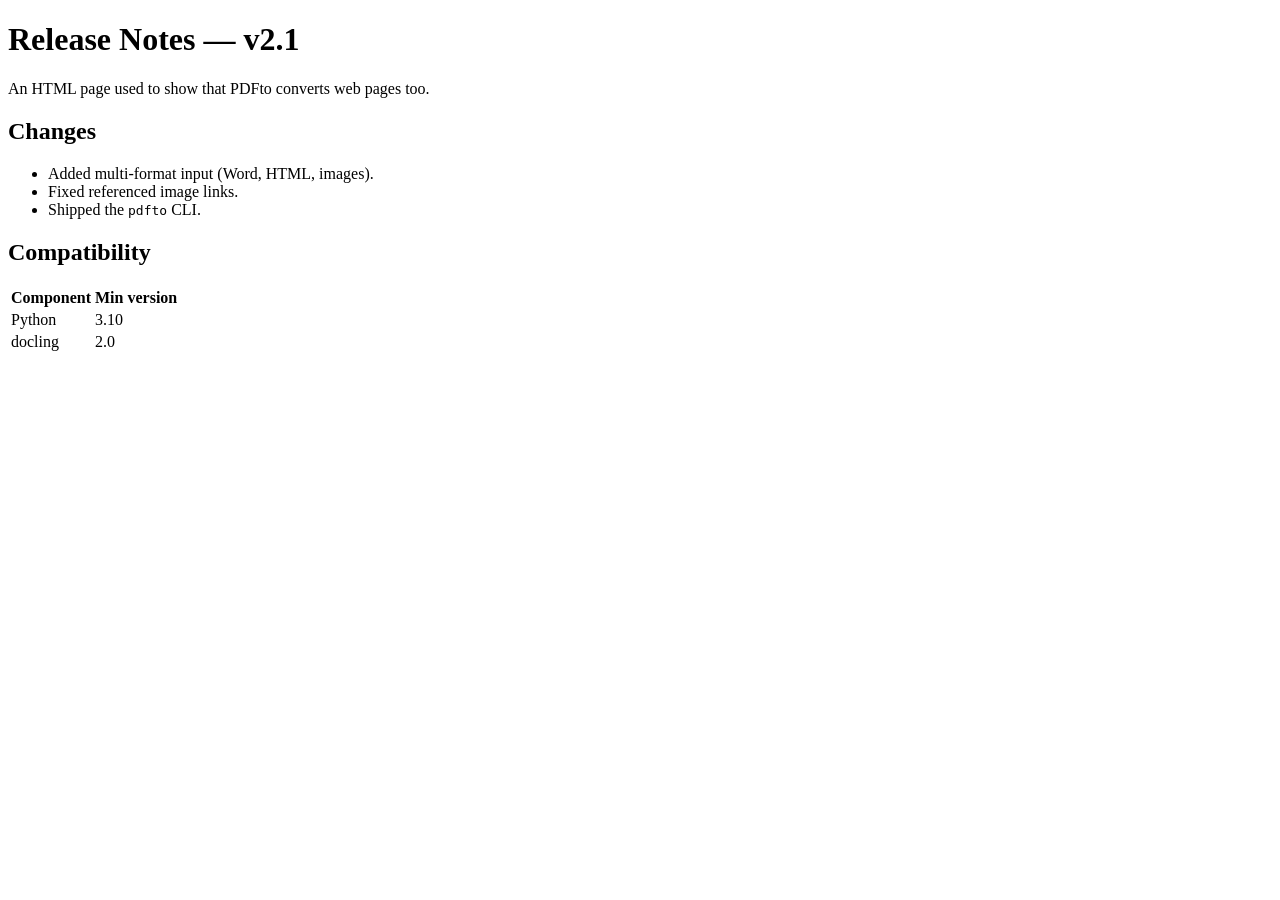
<file: docs/examples/sample.html>
<!doctype html><html><head><meta charset='utf-8'><title>Release Notes</title></head><body><h1>Release Notes — v2.1</h1><p>An HTML page used to show that PDFto converts web pages too.</p><h2>Changes</h2><ul><li>Added multi-format input (Word, HTML, images).</li><li>Fixed referenced image links.</li><li>Shipped the <code>pdfto</code> CLI.</li></ul><h2>Compatibility</h2><table><thead><tr><th>Component</th><th>Min version</th></tr></thead><tbody><tr><td>Python</td><td>3.10</td></tr><tr><td>docling</td><td>2.0</td></tr></tbody></table></body></html>
</file>
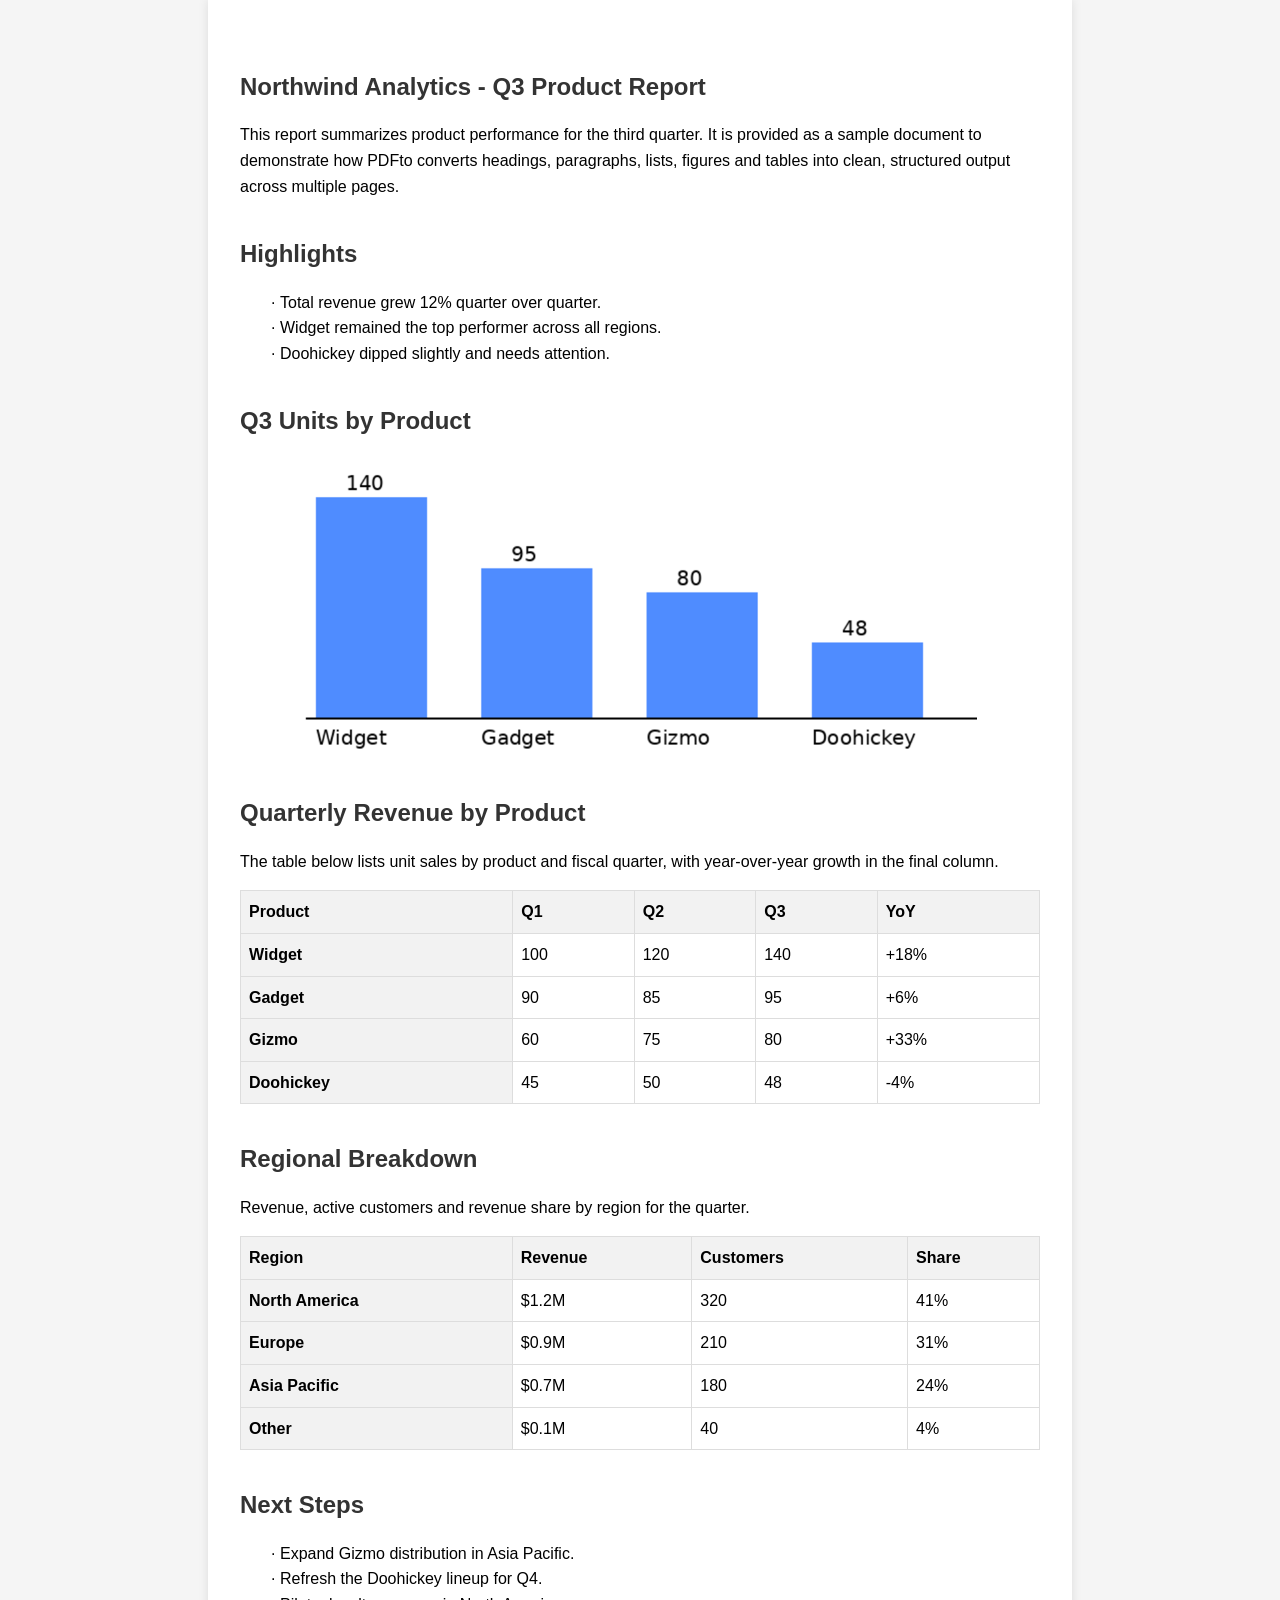
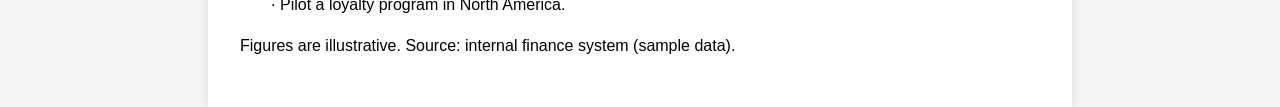
<file: docs/examples/showcase.html>
<!DOCTYPE html>
<html>
<head>
<meta charset="UTF-8"/>
<title>showcase</title>
<meta name="generator" content="Docling HTML Serializer"/>
<style>
    html {
        background-color: #f5f5f5;
        font-family: Arial, sans-serif;
        line-height: 1.6;
    }
    body {
        max-width: 800px;
        margin: 0 auto;
        padding: 2rem;
        background-color: white;
        box-shadow: 0 0 10px rgba(0,0,0,0.1);
    }
    h1, h2, h3, h4, h5, h6 {
        color: #333;
        margin-top: 1.5em;
        margin-bottom: 0.5em;
    }
    h1 {
        font-size: 2em;
        border-bottom: 1px solid #eee;
        padding-bottom: 0.3em;
    }
    table {
        border-collapse: collapse;
        margin: 1em 0;
        width: 100%;
    }
    th, td {
        border: 1px solid #ddd;
        padding: 8px;
        text-align: left;
    }
    th {
        background-color: #f2f2f2;
        font-weight: bold;
    }
    figure {
        margin: 1.5em 0;
        text-align: center;
    }
    figcaption {
        color: #666;
        font-style: italic;
        margin-top: 0.5em;
    }
    img {
        max-width: 100%;
        height: auto;
    }
    pre {
        background-color: #f6f8fa;
        border-radius: 3px;
        padding: 1em;
        overflow: auto;
    }
    code {
        font-family: monospace;
        background-color: #f6f8fa;
        padding: 0.2em 0.4em;
        border-radius: 3px;
    }
    pre code {
        background-color: transparent;
        padding: 0;
    }
    .formula {
        text-align: center;
        padding: 0.5em;
        margin: 1em 0;
        background-color: #f9f9f9;
    }
    .formula-not-decoded {
        text-align: center;
        padding: 0.5em;
        margin: 1em 0;
        background: repeating-linear-gradient(
            45deg,
            #f0f0f0,
            #f0f0f0 10px,
            #f9f9f9 10px,
            #f9f9f9 20px
        );
    }
    .page-break {
        page-break-after: always;
        border-top: 1px dashed #ccc;
        margin: 2em 0;
    }
    .key-value-region {
        background-color: #f9f9f9;
        padding: 1em;
        border-radius: 4px;
        margin: 1em 0;
    }
    .key-value-region dt {
        font-weight: bold;
    }
    .key-value-region dd {
        margin-left: 1em;
        margin-bottom: 0.5em;
    }
    .form-container {
        border: 1px solid #ddd;
        padding: 1em;
        border-radius: 4px;
        margin: 1em 0;
    }
    .form-item {
        margin-bottom: 0.5em;
    }
    .image-classification {
        font-size: 0.9em;
        color: #666;
        margin-top: 0.5em;
    }
    details.docling-meta {
        margin: 0.5em 0;
        font-size: 0.9em;
        text-align: left;
    }
    figure details.docling-meta {
        text-align: left;
    }
    details.docling-meta > summary {
        cursor: pointer;
        color: #555;
        font-style: italic;
        padding: 2px 6px;
    }
    .docling-meta-field {
        background-color: #f0f0f0;
        border-left: 3px solid #ccc;
        padding: 6px 10px;
        margin: 4px 0 4px 1em;
        border-radius: 3px;
        text-align: left;
    }
    .docling-meta-field-label {
        font-weight: bold;
        color: #444;
    }
    pre.docling-meta-code {
        background-color: #1e1e1e;
        color: #d4d4d4;
        border-radius: 4px;
        padding: 10px 12px;
        margin: 6px 0;
        overflow-x: auto;
        font-family: "SFMono-Regular", Consolas, "Liberation Mono", Menlo, monospace;
        font-size: 0.85em;
        line-height: 1.45;
        white-space: pre;
        tab-size: 4;
    }
    pre.docling-meta-code code {
        background: transparent;
        border: none;
        padding: 0;
        color: inherit;
        font-family: inherit;
        font-size: inherit;
        display: block;
        white-space: pre;
    }
</style>
</head>
<body>
<div class='page'>
<h2>Northwind Analytics - Q3 Product Report</h2>
<p>This report summarizes product performance for the third quarter. It is provided as a sample document to demonstrate how PDFto converts headings, paragraphs, lists, figures and tables into clean, structured output across multiple pages.</p>
<h2>Highlights</h2>
<ul>
<li style="list-style-type: '· ';">Total revenue grew 12% quarter over quarter.</li>
<li style="list-style-type: '· ';">Widget remained the top performer across all regions.</li>
<li style="list-style-type: '· ';">Doohickey dipped slightly and needs attention.</li>
</ul>
<h2>Q3 Units by Product</h2>
<figure><img src="assets/image_000000_26a9269a89b997bfb97fb9479aacc06eea0dfa88d04961db3aeaaa54425fab6e.png"></figure>
<h2>Quarterly Revenue by Product</h2>
<p>The table below lists unit sales by product and fiscal quarter, with year-over-year growth in the final column.</p>
<table><tbody><tr><th>Product</th><th>Q1</th><th>Q2</th><th>Q3</th><th>YoY</th></tr><tr><th>Widget</th><td>100</td><td>120</td><td>140</td><td>+18%</td></tr><tr><th>Gadget</th><td>90</td><td>85</td><td>95</td><td>+6%</td></tr><tr><th>Gizmo</th><td>60</td><td>75</td><td>80</td><td>+33%</td></tr><tr><th>Doohickey</th><td>45</td><td>50</td><td>48</td><td>-4%</td></tr></tbody></table>
<h2>Regional Breakdown</h2>
<p>Revenue, active customers and revenue share by region for the quarter.</p>
<table><tbody><tr><th>Region</th><th>Revenue</th><th>Customers</th><th>Share</th></tr><tr><th>North America</th><td>$1.2M</td><td>320</td><td>41%</td></tr><tr><th>Europe</th><td>$0.9M</td><td>210</td><td>31%</td></tr><tr><th>Asia Pacific</th><td>$0.7M</td><td>180</td><td>24%</td></tr><tr><th>Other</th><td>$0.1M</td><td>40</td><td>4%</td></tr></tbody></table>
<h2>Next Steps</h2>
<ul>
<li style="list-style-type: '· ';">Expand Gizmo distribution in Asia Pacific.</li>
<li style="list-style-type: '· ';">Refresh the Doohickey lineup for Q4.</li>
<li style="list-style-type: '· ';">Pilot a loyalty program in North America.</li>
</ul>
<p>Figures are illustrative. Source: internal finance system (sample data).</p>
</div>
</body>
</html>
</file>
